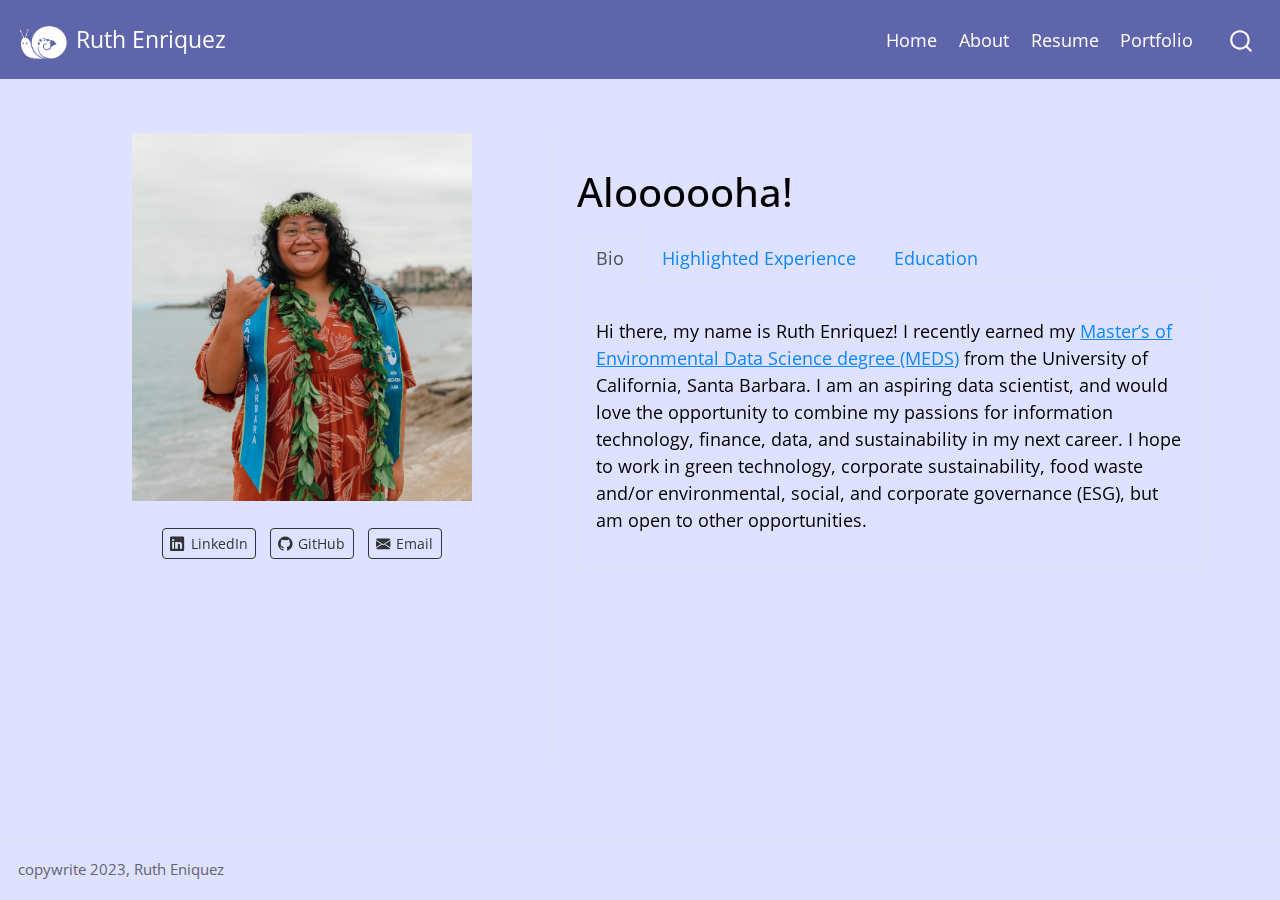
<file: docs/index.html>
<!DOCTYPE html>
<html xmlns="http://www.w3.org/1999/xhtml" lang="en" xml:lang="en"><head>

<meta charset="utf-8">
<meta name="generator" content="quarto-1.2.269">

<meta name="viewport" content="width=device-width, initial-scale=1.0, user-scalable=yes">


<title>Ruth Enriquez -</title>
<style>
code{white-space: pre-wrap;}
span.smallcaps{font-variant: small-caps;}
div.columns{display: flex; gap: min(4vw, 1.5em);}
div.column{flex: auto; overflow-x: auto;}
div.hanging-indent{margin-left: 1.5em; text-indent: -1.5em;}
ul.task-list{list-style: none;}
ul.task-list li input[type="checkbox"] {
  width: 0.8em;
  margin: 0 0.8em 0.2em -1.6em;
  vertical-align: middle;
}
</style>


<script src="site_libs/quarto-nav/quarto-nav.js"></script>
<script src="site_libs/quarto-nav/headroom.min.js"></script>
<script src="site_libs/clipboard/clipboard.min.js"></script>
<script src="site_libs/quarto-search/autocomplete.umd.js"></script>
<script src="site_libs/quarto-search/fuse.min.js"></script>
<script src="site_libs/quarto-search/quarto-search.js"></script>
<meta name="quarto:offset" content="./">
<link href="./img/susu_logo.png" rel="icon" type="image/png">
<script src="site_libs/quarto-html/quarto.js"></script>
<script src="site_libs/quarto-html/popper.min.js"></script>
<script src="site_libs/quarto-html/tippy.umd.min.js"></script>
<link href="site_libs/quarto-html/tippy.css" rel="stylesheet">
<link href="site_libs/quarto-html/quarto-syntax-highlighting.css" rel="stylesheet" id="quarto-text-highlighting-styles">
<script src="site_libs/bootstrap/bootstrap.min.js"></script>
<link href="site_libs/bootstrap/bootstrap-icons.css" rel="stylesheet">
<link href="site_libs/bootstrap/bootstrap.min.css" rel="stylesheet" id="quarto-bootstrap" data-mode="light">
<script id="quarto-search-options" type="application/json">{
  "location": "navbar",
  "copy-button": false,
  "collapse-after": 3,
  "panel-placement": "end",
  "type": "overlay",
  "limit": 20,
  "language": {
    "search-no-results-text": "No results",
    "search-matching-documents-text": "matching documents",
    "search-copy-link-title": "Copy link to search",
    "search-hide-matches-text": "Hide additional matches",
    "search-more-match-text": "more match in this document",
    "search-more-matches-text": "more matches in this document",
    "search-clear-button-title": "Clear",
    "search-detached-cancel-button-title": "Cancel",
    "search-submit-button-title": "Submit"
  }
}</script>


<link rel="stylesheet" href="mystyles.scss">
</head>

<body class="nav-fixed">

<div id="quarto-search-results"></div>
  <header id="quarto-header" class="headroom fixed-top">
    <nav class="navbar navbar-expand-lg navbar-dark ">
      <div class="navbar-container container-fluid">
      <div class="navbar-brand-container">
    <a href="./index.html" class="navbar-brand navbar-brand-logo">
    <img src="./img/susu_logo.png" alt="" class="navbar-logo">
    </a>
    <a class="navbar-brand" href="./index.html">
    <span class="navbar-title">Ruth Enriquez</span>
    </a>
  </div>
          <button class="navbar-toggler" type="button" data-bs-toggle="collapse" data-bs-target="#navbarCollapse" aria-controls="navbarCollapse" aria-expanded="false" aria-label="Toggle navigation" onclick="if (window.quartoToggleHeadroom) { window.quartoToggleHeadroom(); }">
  <span class="navbar-toggler-icon"></span>
</button>
          <div class="collapse navbar-collapse" id="navbarCollapse">
            <ul class="navbar-nav navbar-nav-scroll ms-auto">
  <li class="nav-item">
    <a class="nav-link active" href="./index.html" aria-current="page">
 <span class="menu-text">Home</span></a>
  </li>  
  <li class="nav-item">
    <a class="nav-link" href="./about.html">
 <span class="menu-text">About</span></a>
  </li>  
  <li class="nav-item">
    <a class="nav-link" href="./EnriquezRuth_Resume.pdf">
 <span class="menu-text">Resume</span></a>
  </li>  
  <li class="nav-item">
    <a class="nav-link" href="./posts.html">
 <span class="menu-text">Portfolio</span></a>
  </li>  
</ul>
              <div id="quarto-search" class="" title="Search"></div>
          </div> <!-- /navcollapse -->
      </div> <!-- /container-fluid -->
    </nav>
</header>
<!-- content -->
<div id="quarto-content" class="quarto-container page-columns page-rows-contents page-layout-full page-navbar">
<!-- sidebar -->
<!-- margin-sidebar -->
    
<!-- main -->
<div class="quarto-about-trestles column-page">
  <div class="about-entity">
    <img src="img/icon.jpg" class="about-image
  rectangle " style="width: 9cm;">
    <div class="about-links">
  <a href="https://www.linkedin.com/in/ruthe808/" class="about-link">
    <i class="bi bi-linkedin"></i>
     <span class="about-link-text">LinkedIn</span>
  </a>
  <a href="https://github.com/ruthe808" class="about-link">
    <i class="bi bi-github"></i>
     <span class="about-link-text">GitHub</span>
  </a>
  <a href="mailto:ruthe1395@gmail.com" class="about-link">
    <i class="bi bi-envelope-fill"></i>
     <span class="about-link-text">Email</span>
  </a>
</div>
  </div>
  <div class="about-contents"><main class="content column-page" id="quarto-document-content">
<h1>
Aloooooha!
</h1>
<div class="panel-tabset">
<ul class="nav nav-tabs" role="tablist"><li class="nav-item" role="presentation"><a class="nav-link active" id="tabset-1-1-tab" data-bs-toggle="tab" data-bs-target="#tabset-1-1" role="tab" aria-controls="tabset-1-1" aria-selected="true">Bio</a></li><li class="nav-item" role="presentation"><a class="nav-link" id="tabset-1-2-tab" data-bs-toggle="tab" data-bs-target="#tabset-1-2" role="tab" aria-controls="tabset-1-2" aria-selected="false">Highlighted Experience</a></li><li class="nav-item" role="presentation"><a class="nav-link" id="tabset-1-3-tab" data-bs-toggle="tab" data-bs-target="#tabset-1-3" role="tab" aria-controls="tabset-1-3" aria-selected="false">Education</a></li></ul>
<div class="tab-content">
<div id="tabset-1-1" class="tab-pane active" role="tabpanel" aria-labelledby="tabset-1-1-tab">
<p>Hi there, my name is Ruth Enriquez! I recently earned my <a href="https://bren.ucsb.edu/masters-programs/master-environmental-data-science">Master’s of Environmental Data Science degree (MEDS)</a> from the University of California, Santa Barbara. I am an aspiring data scientist, and would love the opportunity to combine my passions for information technology, finance, data, and sustainability in my next career. I hope to work in green technology, corporate sustainability, food waste and/or environmental, social, and corporate governance (ESG), but am open to other opportunities.</p>
</div>
<div id="tabset-1-2" class="tab-pane" role="tabpanel" aria-labelledby="tabset-1-2-tab">
<p><strong>Master’s Capstone Project 2023:</strong> <a href="https://bren.ucsb.edu/projects/evaluating-carbon-emissions-electric-arc-furnace-steel-plants-united-states">Evaluating Carbon Emissions from Electric Arc Furnace Steel Plants in the United States</a><br> <strong>Role:</strong> Project Manager<br> <strong>Links:</strong> <a href="https://github.com/steeltracker/carbon-analysis">Analysis</a> &amp; <a href="https://public.tableau.com/app/profile/steel.tracker/viz/2021USElectricSteelPlantCo2eTracker/EAFTotalPlantEmissions">Tableau Dashboard</a></p>
<p><strong>Description:</strong> Working with Global Energy Monitor our capstone group brought transparency in how much Scope 2 emissions were being produced by Electric Arc Furnace Steel Plants. We used four different data sets to paint us a complete picture of Scope 2 emissions. After standardizing our data using industry standards we created an interactive Tableau dashboard of our findings.</p>
<div class="quarto-figure quarto-figure-center">
<figure class="figure">
<p><a href="https://public.tableau.com/app/profile/steel.tracker/viz/2021USElectricSteelPlantCo2eTracker/EAFTotalPlantEmissions"><img src="img/tableau_dashboard.png" class="img-fluid figure-img"></a></p>
</figure>
</div>
</div>
<div id="tabset-1-3" class="tab-pane" role="tabpanel" aria-labelledby="tabset-1-3-tab">
<h3>
Graduate
</h3>
<p><strong>Master’s of Environmental Data Science</strong>, 2023</p>
<p>University of California, Santa Barbara, Bren School for Environmental Science &amp; Management</p>
<h3>
Undergraduate
</h3>
<p><strong>Bachelor of Business Administration, Finance</strong>, 2017</p>
<p><strong>Bachelor of Business Administration, Management Information System,</strong> 2017</p>
<p>University of Hawai’i at Mānoa, Shidler College of Business</p>
</div>
</div>
</div>


</main></div>
</div>
 <!-- /main -->
<script id="quarto-html-after-body" type="application/javascript">
window.document.addEventListener("DOMContentLoaded", function (event) {
  const toggleBodyColorMode = (bsSheetEl) => {
    const mode = bsSheetEl.getAttribute("data-mode");
    const bodyEl = window.document.querySelector("body");
    if (mode === "dark") {
      bodyEl.classList.add("quarto-dark");
      bodyEl.classList.remove("quarto-light");
    } else {
      bodyEl.classList.add("quarto-light");
      bodyEl.classList.remove("quarto-dark");
    }
  }
  const toggleBodyColorPrimary = () => {
    const bsSheetEl = window.document.querySelector("link#quarto-bootstrap");
    if (bsSheetEl) {
      toggleBodyColorMode(bsSheetEl);
    }
  }
  toggleBodyColorPrimary();  
  const clipboard = new window.ClipboardJS('.code-copy-button', {
    target: function(trigger) {
      return trigger.previousElementSibling;
    }
  });
  clipboard.on('success', function(e) {
    // button target
    const button = e.trigger;
    // don't keep focus
    button.blur();
    // flash "checked"
    button.classList.add('code-copy-button-checked');
    var currentTitle = button.getAttribute("title");
    button.setAttribute("title", "Copied!");
    let tooltip;
    if (window.bootstrap) {
      button.setAttribute("data-bs-toggle", "tooltip");
      button.setAttribute("data-bs-placement", "left");
      button.setAttribute("data-bs-title", "Copied!");
      tooltip = new bootstrap.Tooltip(button, 
        { trigger: "manual", 
          customClass: "code-copy-button-tooltip",
          offset: [0, -8]});
      tooltip.show();    
    }
    setTimeout(function() {
      if (tooltip) {
        tooltip.hide();
        button.removeAttribute("data-bs-title");
        button.removeAttribute("data-bs-toggle");
        button.removeAttribute("data-bs-placement");
      }
      button.setAttribute("title", currentTitle);
      button.classList.remove('code-copy-button-checked');
    }, 1000);
    // clear code selection
    e.clearSelection();
  });
  function tippyHover(el, contentFn) {
    const config = {
      allowHTML: true,
      content: contentFn,
      maxWidth: 500,
      delay: 100,
      arrow: false,
      appendTo: function(el) {
          return el.parentElement;
      },
      interactive: true,
      interactiveBorder: 10,
      theme: 'quarto',
      placement: 'bottom-start'
    };
    window.tippy(el, config); 
  }
  const noterefs = window.document.querySelectorAll('a[role="doc-noteref"]');
  for (var i=0; i<noterefs.length; i++) {
    const ref = noterefs[i];
    tippyHover(ref, function() {
      // use id or data attribute instead here
      let href = ref.getAttribute('data-footnote-href') || ref.getAttribute('href');
      try { href = new URL(href).hash; } catch {}
      const id = href.replace(/^#\/?/, "");
      const note = window.document.getElementById(id);
      return note.innerHTML;
    });
  }
  const findCites = (el) => {
    const parentEl = el.parentElement;
    if (parentEl) {
      const cites = parentEl.dataset.cites;
      if (cites) {
        return {
          el,
          cites: cites.split(' ')
        };
      } else {
        return findCites(el.parentElement)
      }
    } else {
      return undefined;
    }
  };
  var bibliorefs = window.document.querySelectorAll('a[role="doc-biblioref"]');
  for (var i=0; i<bibliorefs.length; i++) {
    const ref = bibliorefs[i];
    const citeInfo = findCites(ref);
    if (citeInfo) {
      tippyHover(citeInfo.el, function() {
        var popup = window.document.createElement('div');
        citeInfo.cites.forEach(function(cite) {
          var citeDiv = window.document.createElement('div');
          citeDiv.classList.add('hanging-indent');
          citeDiv.classList.add('csl-entry');
          var biblioDiv = window.document.getElementById('ref-' + cite);
          if (biblioDiv) {
            citeDiv.innerHTML = biblioDiv.innerHTML;
          }
          popup.appendChild(citeDiv);
        });
        return popup.innerHTML;
      });
    }
  }
});
</script>
</div> <!-- /content -->
<footer class="footer">
  <div class="nav-footer">
    <div class="nav-footer-left">
      <ul class="footer-items list-unstyled">
    <li class="nav-item">
 copywrite 2023, Ruth Eniquez
  </li>  
</ul>
    </div>   
  </div>
</footer>



</body></html>
</file>
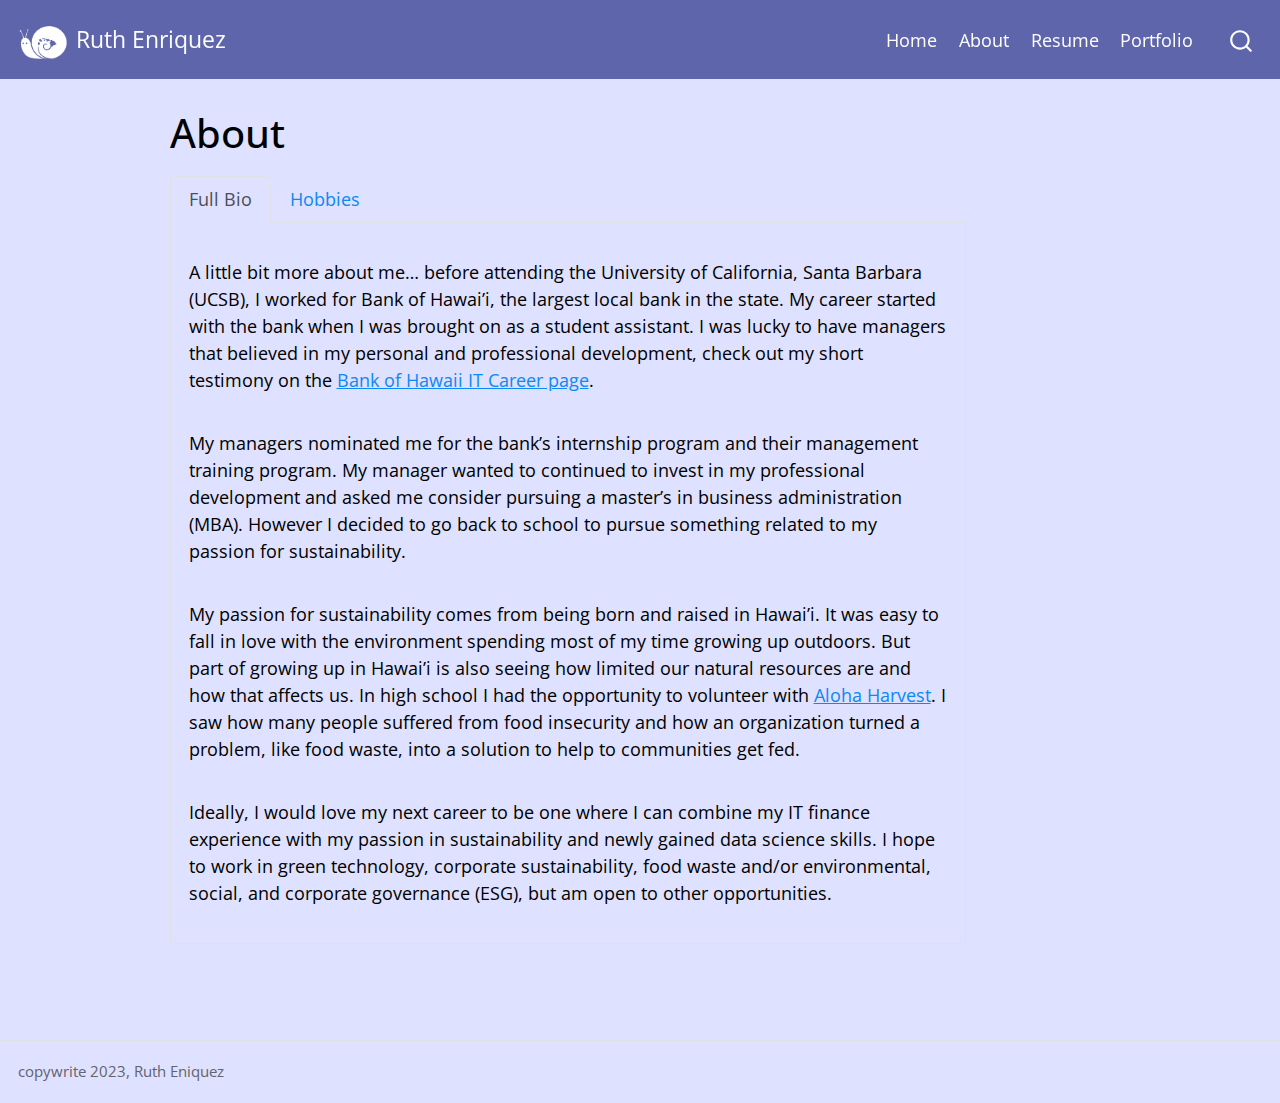
<file: docs/about.html>
<!DOCTYPE html>
<html xmlns="http://www.w3.org/1999/xhtml" lang="en" xml:lang="en"><head>

<meta charset="utf-8">
<meta name="generator" content="quarto-1.2.269">

<meta name="viewport" content="width=device-width, initial-scale=1.0, user-scalable=yes">


<title>Ruth Enriquez - About</title>
<style>
code{white-space: pre-wrap;}
span.smallcaps{font-variant: small-caps;}
div.columns{display: flex; gap: min(4vw, 1.5em);}
div.column{flex: auto; overflow-x: auto;}
div.hanging-indent{margin-left: 1.5em; text-indent: -1.5em;}
ul.task-list{list-style: none;}
ul.task-list li input[type="checkbox"] {
  width: 0.8em;
  margin: 0 0.8em 0.2em -1.6em;
  vertical-align: middle;
}
</style>


<script src="site_libs/quarto-nav/quarto-nav.js"></script>
<script src="site_libs/quarto-nav/headroom.min.js"></script>
<script src="site_libs/clipboard/clipboard.min.js"></script>
<script src="site_libs/quarto-search/autocomplete.umd.js"></script>
<script src="site_libs/quarto-search/fuse.min.js"></script>
<script src="site_libs/quarto-search/quarto-search.js"></script>
<meta name="quarto:offset" content="./">
<link href="./img/susu_logo.png" rel="icon" type="image/png">
<script src="site_libs/quarto-html/quarto.js"></script>
<script src="site_libs/quarto-html/popper.min.js"></script>
<script src="site_libs/quarto-html/tippy.umd.min.js"></script>
<script src="site_libs/quarto-html/anchor.min.js"></script>
<link href="site_libs/quarto-html/tippy.css" rel="stylesheet">
<link href="site_libs/quarto-html/quarto-syntax-highlighting.css" rel="stylesheet" id="quarto-text-highlighting-styles">
<script src="site_libs/bootstrap/bootstrap.min.js"></script>
<link href="site_libs/bootstrap/bootstrap-icons.css" rel="stylesheet">
<link href="site_libs/bootstrap/bootstrap.min.css" rel="stylesheet" id="quarto-bootstrap" data-mode="light">
<script id="quarto-search-options" type="application/json">{
  "location": "navbar",
  "copy-button": false,
  "collapse-after": 3,
  "panel-placement": "end",
  "type": "overlay",
  "limit": 20,
  "language": {
    "search-no-results-text": "No results",
    "search-matching-documents-text": "matching documents",
    "search-copy-link-title": "Copy link to search",
    "search-hide-matches-text": "Hide additional matches",
    "search-more-match-text": "more match in this document",
    "search-more-matches-text": "more matches in this document",
    "search-clear-button-title": "Clear",
    "search-detached-cancel-button-title": "Cancel",
    "search-submit-button-title": "Submit"
  }
}</script>
<script src="site_libs/htmlwidgets-1.6.1/htmlwidgets.js"></script>
<script src="site_libs/jquery-1.12.4/jquery.min.js"></script>
<link href="site_libs/leaflet-1.3.1/leaflet.css" rel="stylesheet">
<script src="site_libs/leaflet-1.3.1/leaflet.js"></script>
<link href="site_libs/leafletfix-1.0.0/leafletfix.css" rel="stylesheet">
<script src="site_libs/proj4-2.6.2/proj4.min.js"></script>
<script src="site_libs/Proj4Leaflet-1.0.1/proj4leaflet.js"></script>
<link href="site_libs/rstudio_leaflet-1.3.1/rstudio_leaflet.css" rel="stylesheet">
<script src="site_libs/leaflet-binding-2.1.1/leaflet.js"></script>
<script src="site_libs/leaflet-providers-1.9.0/leaflet-providers_1.9.0.js"></script>
<script src="site_libs/leaflet-providers-plugin-2.1.1/leaflet-providers-plugin.js"></script>


<link rel="stylesheet" href="mystyles.scss">
</head>

<body class="nav-fixed">

<div id="quarto-search-results"></div>
  <header id="quarto-header" class="headroom fixed-top">
    <nav class="navbar navbar-expand-lg navbar-dark ">
      <div class="navbar-container container-fluid">
      <div class="navbar-brand-container">
    <a href="./index.html" class="navbar-brand navbar-brand-logo">
    <img src="./img/susu_logo.png" alt="" class="navbar-logo">
    </a>
    <a class="navbar-brand" href="./index.html">
    <span class="navbar-title">Ruth Enriquez</span>
    </a>
  </div>
          <button class="navbar-toggler" type="button" data-bs-toggle="collapse" data-bs-target="#navbarCollapse" aria-controls="navbarCollapse" aria-expanded="false" aria-label="Toggle navigation" onclick="if (window.quartoToggleHeadroom) { window.quartoToggleHeadroom(); }">
  <span class="navbar-toggler-icon"></span>
</button>
          <div class="collapse navbar-collapse" id="navbarCollapse">
            <ul class="navbar-nav navbar-nav-scroll ms-auto">
  <li class="nav-item">
    <a class="nav-link" href="./index.html">
 <span class="menu-text">Home</span></a>
  </li>  
  <li class="nav-item">
    <a class="nav-link active" href="./about.html" aria-current="page">
 <span class="menu-text">About</span></a>
  </li>  
  <li class="nav-item">
    <a class="nav-link" href="./EnriquezRuth_Resume.pdf">
 <span class="menu-text">Resume</span></a>
  </li>  
  <li class="nav-item">
    <a class="nav-link" href="./posts.html">
 <span class="menu-text">Portfolio</span></a>
  </li>  
</ul>
              <div id="quarto-search" class="" title="Search"></div>
          </div> <!-- /navcollapse -->
      </div> <!-- /container-fluid -->
    </nav>
</header>
<!-- content -->
<div id="quarto-content" class="quarto-container page-columns page-rows-contents page-layout-article page-navbar">
<!-- sidebar -->
<!-- margin-sidebar -->
    <div id="quarto-margin-sidebar" class="sidebar margin-sidebar">
        
    </div>
<!-- main -->
<main class="content" id="quarto-document-content">

<header id="title-block-header" class="quarto-title-block default">
<div class="quarto-title">
<h1 class="title">About</h1>
</div>



<div class="quarto-title-meta">

    
  
    
  </div>
  

</header>

<div class="panel-tabset">
<ul class="nav nav-tabs" role="tablist"><li class="nav-item" role="presentation"><a class="nav-link active" id="tabset-1-1-tab" data-bs-toggle="tab" data-bs-target="#tabset-1-1" role="tab" aria-controls="tabset-1-1" aria-selected="true">Full Bio</a></li><li class="nav-item" role="presentation"><a class="nav-link" id="tabset-1-2-tab" data-bs-toggle="tab" data-bs-target="#tabset-1-2" role="tab" aria-controls="tabset-1-2" aria-selected="false">Hobbies</a></li></ul>
<div class="tab-content">
<div id="tabset-1-1" class="tab-pane active" role="tabpanel" aria-labelledby="tabset-1-1-tab">
<p>A little bit more about me… before attending the University of California, Santa Barbara (UCSB), I worked for Bank of Hawai’i, the largest local bank in the state. My career started with the bank when I was brought on as a student assistant. I was lucky to have managers that believed in my personal and professional development, check out my short testimony on the <a href="https://www.boh.com/careers/information-technology">Bank of Hawaii IT Career page</a>.</p>
<p>My managers nominated me for the bank’s internship program and their management training program. My manager wanted to continued to invest in my professional development and asked me consider pursuing a master’s in business administration (MBA). However I decided to go back to school to pursue something related to my passion for sustainability.</p>
<p>My passion for sustainability comes from being born and raised in Hawai’i. It was easy to fall in love with the environment spending most of my time growing up outdoors. But part of growing up in Hawai’i is also seeing how limited our natural resources are and how that affects us. In high school I had the opportunity to volunteer with <a href="https://alohaharvest.org/past-present-future/">Aloha Harvest</a>. I saw how many people suffered from food insecurity and how an organization turned a problem, like food waste, into a solution to help to communities get fed.</p>
<p>Ideally, I would love my next career to be one where I can combine my IT finance experience with my passion in sustainability and newly gained data science skills. I hope to work in green technology, corporate sustainability, food waste and/or environmental, social, and corporate governance (ESG), but am open to other opportunities.</p>
</div>
<div id="tabset-1-2" class="tab-pane" role="tabpanel" aria-labelledby="tabset-1-2-tab">
<ul>
<li><p>Trying new restaurants with family and friends</p></li>
<li><p>Checking out local coffee shops and farmer’s markets</p></li>
<li><p>Spending time at the beach</p></li>
<li><p>Traveling</p></li>
</ul>
<p>“It seems that the more places I see and experience, the bigger I realize the world to be. The more I become aware of, the more I realize how relatively little I know of it, how many places I have still to go, how much more there is to learn.” - Anthony Bourdain</p>
<p>A map of my travels so far :)</p>
<div class="cell">
<div class="cell-output-display">
<div class="leaflet html-widget html-fill-item-overflow-hidden html-fill-item" id="htmlwidget-bb540bc7f99700772694" style="width:100%;height:464px;"></div>
<script type="application/json" data-for="htmlwidget-bb540bc7f99700772694">{"x":{"options":{"crs":{"crsClass":"L.CRS.EPSG3857","code":null,"proj4def":null,"projectedBounds":null,"options":{}}},"calls":[{"method":"addProviderTiles","args":["Esri.WorldPhysical",null,null,{"errorTileUrl":"","noWrap":false,"detectRetina":false}]},{"method":"addProviderTiles","args":["Stamen.TonerLabels",null,null,{"errorTileUrl":"","noWrap":false,"detectRetina":false}]},{"method":"addMarkers","args":[[47.8095,48.2082,51.2213,50.8476,37.7749,34.0522,32.7157,34.4208,37.5485,39.7392,50.0755,55.6761,30.0444,59.437,60.1699,28.5384,49.8153,48.8566,33.7488,50.7374,48.2632,50.9375,48.1351,48.4011,50.1109,52.52,53.5488,37.9838,19.7216,20.8893,19.6419,20.8306,21.9742,21.1444,47.4979,41.8781,-8.5069,31.7683,32.0853,31.559,43.7696,43.7228,41.9028,45.4408,43.062096,35.689487,30.3285,37.5519,39.2904,42.3601,20.6534,35.0844,40.7831,35.7796,59.9139,31.9522,13.1391,14.5995,1.4491,44.0805,59.3293,47.3769,46.2044,25.1092,25.032969,36.1627,13.7563,51.5072,40.7608,47.6062,38.9072],[13.055,16.3738,4.4051,4.3572,-122.4194,-118.2437,-117.1611,-119.6982,-121.9886,-104.9903,14.4378,12.5683,31.2357,24.7536,24.9384,-81.3789,6.1296,2.3522,-84.3877,7.0982,11.4342,6.9603,11.582,9.9876,8.6821,13.405,9.9872,23.7275,-155.0849,-156.4729,-155.9962,-156.9222,-159.3673,-157.0226,19.0402,-87.6298,115.2625,35.2137,34.7818,35.4732,11.2558,10.4017,12.4964,12.3155,141.35437,139.691711,35.4444,126.9918,-76.6122,-71.0589,-105.2253,-106.6504,-73.9712,-78.6382,10.7522,35.2332,123.7438,120.9842,103.8185,-103.231,18.0686,8.5417,6.1432,121.8463,121.565414,-86.7816,100.5018,-0.1276,-111.891,-122.3321,-77.0369],null,null,null,{"interactive":true,"draggable":false,"keyboard":true,"title":"","alt":"","zIndexOffset":0,"opacity":1,"riseOnHover":false,"riseOffset":250},null,null,null,null,["Salzburg","Vienna","Antwerp","Brussels","San Francisco","Los Angeles","San Diego","Santa Barbara","Fremont","Denver","Prague","Copenhagen","Cario","Tallinn","Helsinki","Orlando","Luxembourg","Paris","Atlanta","Bonn","Dachau","Koln","Munich","Ulm","Frankfurt","Berlin","Hamburg","Athens","Hilo","Kahului","Kona","Lanai City","Lihue","Molokai","Budapest","Chicago","Ubud","Jerusalem","Tel Aviv","The Dead Sea","Florence","Pisa","Rome","Venice","Sapporo","Tokyo","Petra","Seoul","Baltimore","Boston","Puerto Vallarta","Albuquerque","New York","Raleigh","Oslo","Palestine","Legazpi","Manila","Sembawang","Rapid City","Stockholm","Zurich","Geneva","Jiufen","Taipei","Nashville","Bangkok","London","Salt Lake City","Seattle","Washington D.C."],{"interactive":false,"permanent":false,"direction":"auto","opacity":1,"offset":[0,0],"textsize":"10px","textOnly":false,"className":"","sticky":true},null]}],"limits":{"lat":[-8.5069,60.1699],"lng":[-159.3673,141.35437]}},"evals":[],"jsHooks":[]}</script>
</div>
</div>
</div>
</div>
</div>



</main> <!-- /main -->
<script id="quarto-html-after-body" type="application/javascript">
window.document.addEventListener("DOMContentLoaded", function (event) {
  const toggleBodyColorMode = (bsSheetEl) => {
    const mode = bsSheetEl.getAttribute("data-mode");
    const bodyEl = window.document.querySelector("body");
    if (mode === "dark") {
      bodyEl.classList.add("quarto-dark");
      bodyEl.classList.remove("quarto-light");
    } else {
      bodyEl.classList.add("quarto-light");
      bodyEl.classList.remove("quarto-dark");
    }
  }
  const toggleBodyColorPrimary = () => {
    const bsSheetEl = window.document.querySelector("link#quarto-bootstrap");
    if (bsSheetEl) {
      toggleBodyColorMode(bsSheetEl);
    }
  }
  toggleBodyColorPrimary();  
  const icon = "";
  const anchorJS = new window.AnchorJS();
  anchorJS.options = {
    placement: 'right',
    icon: icon
  };
  anchorJS.add('.anchored');
  const clipboard = new window.ClipboardJS('.code-copy-button', {
    target: function(trigger) {
      return trigger.previousElementSibling;
    }
  });
  clipboard.on('success', function(e) {
    // button target
    const button = e.trigger;
    // don't keep focus
    button.blur();
    // flash "checked"
    button.classList.add('code-copy-button-checked');
    var currentTitle = button.getAttribute("title");
    button.setAttribute("title", "Copied!");
    let tooltip;
    if (window.bootstrap) {
      button.setAttribute("data-bs-toggle", "tooltip");
      button.setAttribute("data-bs-placement", "left");
      button.setAttribute("data-bs-title", "Copied!");
      tooltip = new bootstrap.Tooltip(button, 
        { trigger: "manual", 
          customClass: "code-copy-button-tooltip",
          offset: [0, -8]});
      tooltip.show();    
    }
    setTimeout(function() {
      if (tooltip) {
        tooltip.hide();
        button.removeAttribute("data-bs-title");
        button.removeAttribute("data-bs-toggle");
        button.removeAttribute("data-bs-placement");
      }
      button.setAttribute("title", currentTitle);
      button.classList.remove('code-copy-button-checked');
    }, 1000);
    // clear code selection
    e.clearSelection();
  });
  function tippyHover(el, contentFn) {
    const config = {
      allowHTML: true,
      content: contentFn,
      maxWidth: 500,
      delay: 100,
      arrow: false,
      appendTo: function(el) {
          return el.parentElement;
      },
      interactive: true,
      interactiveBorder: 10,
      theme: 'quarto',
      placement: 'bottom-start'
    };
    window.tippy(el, config); 
  }
  const noterefs = window.document.querySelectorAll('a[role="doc-noteref"]');
  for (var i=0; i<noterefs.length; i++) {
    const ref = noterefs[i];
    tippyHover(ref, function() {
      // use id or data attribute instead here
      let href = ref.getAttribute('data-footnote-href') || ref.getAttribute('href');
      try { href = new URL(href).hash; } catch {}
      const id = href.replace(/^#\/?/, "");
      const note = window.document.getElementById(id);
      return note.innerHTML;
    });
  }
  const findCites = (el) => {
    const parentEl = el.parentElement;
    if (parentEl) {
      const cites = parentEl.dataset.cites;
      if (cites) {
        return {
          el,
          cites: cites.split(' ')
        };
      } else {
        return findCites(el.parentElement)
      }
    } else {
      return undefined;
    }
  };
  var bibliorefs = window.document.querySelectorAll('a[role="doc-biblioref"]');
  for (var i=0; i<bibliorefs.length; i++) {
    const ref = bibliorefs[i];
    const citeInfo = findCites(ref);
    if (citeInfo) {
      tippyHover(citeInfo.el, function() {
        var popup = window.document.createElement('div');
        citeInfo.cites.forEach(function(cite) {
          var citeDiv = window.document.createElement('div');
          citeDiv.classList.add('hanging-indent');
          citeDiv.classList.add('csl-entry');
          var biblioDiv = window.document.getElementById('ref-' + cite);
          if (biblioDiv) {
            citeDiv.innerHTML = biblioDiv.innerHTML;
          }
          popup.appendChild(citeDiv);
        });
        return popup.innerHTML;
      });
    }
  }
});
</script>
</div> <!-- /content -->
<footer class="footer">
  <div class="nav-footer">
    <div class="nav-footer-left">
      <ul class="footer-items list-unstyled">
    <li class="nav-item">
 copywrite 2023, Ruth Eniquez
  </li>  
</ul>
    </div>   
  </div>
</footer>



</body></html>
</file>
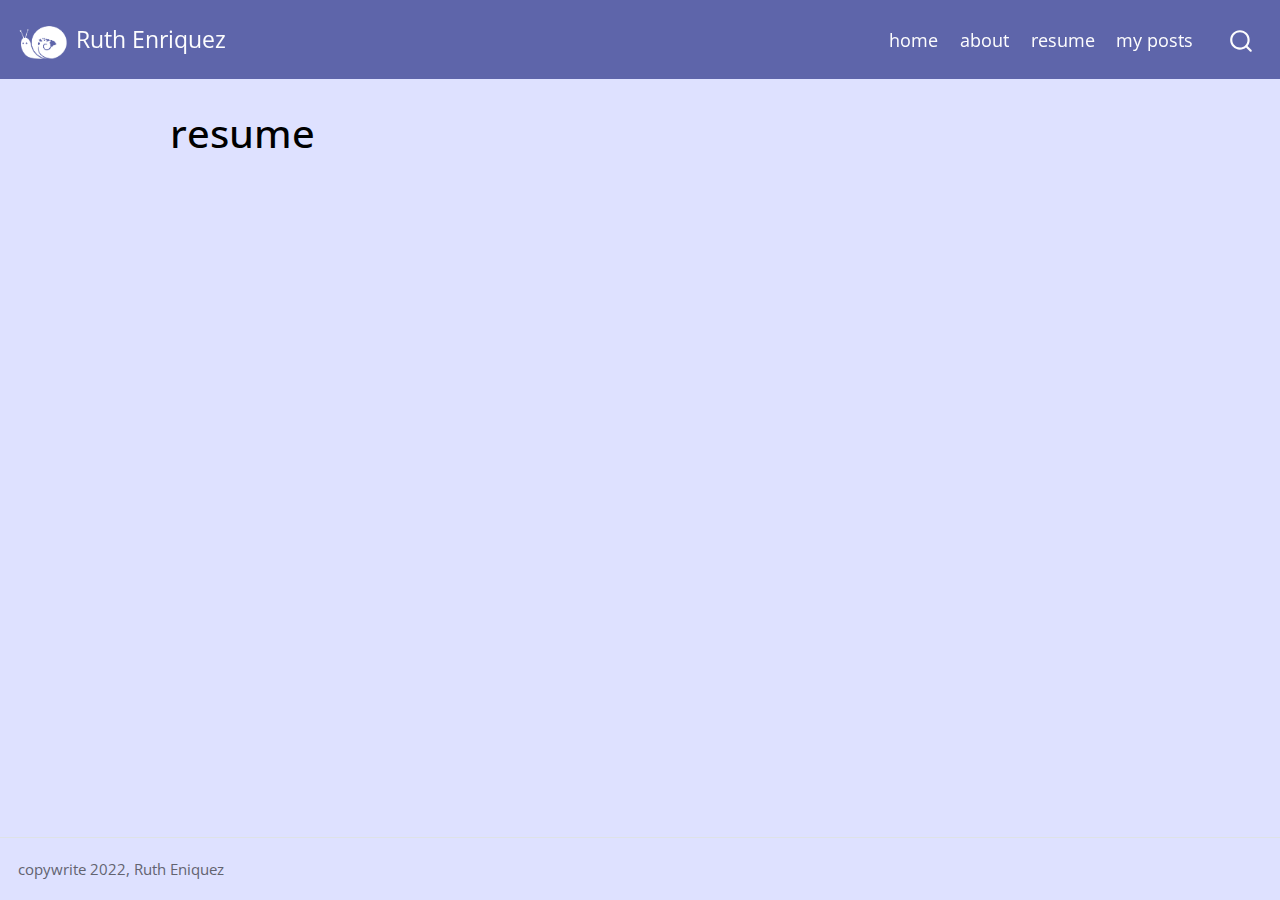
<file: docs/EnriquezRuth_Resume.pdf.html>
<!DOCTYPE html>
<html xmlns="http://www.w3.org/1999/xhtml" lang="en" xml:lang="en"><head>

<meta charset="utf-8">
<meta name="generator" content="quarto-1.2.269">

<meta name="viewport" content="width=device-width, initial-scale=1.0, user-scalable=yes">


<title>Ruth Enriquez - resume</title>
<style>
code{white-space: pre-wrap;}
span.smallcaps{font-variant: small-caps;}
div.columns{display: flex; gap: min(4vw, 1.5em);}
div.column{flex: auto; overflow-x: auto;}
div.hanging-indent{margin-left: 1.5em; text-indent: -1.5em;}
ul.task-list{list-style: none;}
ul.task-list li input[type="checkbox"] {
  width: 0.8em;
  margin: 0 0.8em 0.2em -1.6em;
  vertical-align: middle;
}
</style>


<script src="site_libs/quarto-nav/quarto-nav.js"></script>
<script src="site_libs/quarto-nav/headroom.min.js"></script>
<script src="site_libs/clipboard/clipboard.min.js"></script>
<script src="site_libs/quarto-search/autocomplete.umd.js"></script>
<script src="site_libs/quarto-search/fuse.min.js"></script>
<script src="site_libs/quarto-search/quarto-search.js"></script>
<meta name="quarto:offset" content="./">
<link href="./img/susu_logo.png" rel="icon" type="image/png">
<script src="site_libs/quarto-html/quarto.js"></script>
<script src="site_libs/quarto-html/popper.min.js"></script>
<script src="site_libs/quarto-html/tippy.umd.min.js"></script>
<script src="site_libs/quarto-html/anchor.min.js"></script>
<link href="site_libs/quarto-html/tippy.css" rel="stylesheet">
<link href="site_libs/quarto-html/quarto-syntax-highlighting.css" rel="stylesheet" id="quarto-text-highlighting-styles">
<script src="site_libs/bootstrap/bootstrap.min.js"></script>
<link href="site_libs/bootstrap/bootstrap-icons.css" rel="stylesheet">
<link href="site_libs/bootstrap/bootstrap.min.css" rel="stylesheet" id="quarto-bootstrap" data-mode="light">
<script id="quarto-search-options" type="application/json">{
  "location": "navbar",
  "copy-button": false,
  "collapse-after": 3,
  "panel-placement": "end",
  "type": "overlay",
  "limit": 20,
  "language": {
    "search-no-results-text": "No results",
    "search-matching-documents-text": "matching documents",
    "search-copy-link-title": "Copy link to search",
    "search-hide-matches-text": "Hide additional matches",
    "search-more-match-text": "more match in this document",
    "search-more-matches-text": "more matches in this document",
    "search-clear-button-title": "Clear",
    "search-detached-cancel-button-title": "Cancel",
    "search-submit-button-title": "Submit"
  }
}</script>


<link rel="stylesheet" href="mystyles.scss">
</head>

<body class="nav-fixed">

<div id="quarto-search-results"></div>
  <header id="quarto-header" class="headroom fixed-top">
    <nav class="navbar navbar-expand-lg navbar-dark ">
      <div class="navbar-container container-fluid">
      <div class="navbar-brand-container">
    <a href="./index.html" class="navbar-brand navbar-brand-logo">
    <img src="./img/susu_logo.png" alt="" class="navbar-logo">
    </a>
    <a class="navbar-brand" href="./index.html">
    <span class="navbar-title">Ruth Enriquez</span>
    </a>
  </div>
          <button class="navbar-toggler" type="button" data-bs-toggle="collapse" data-bs-target="#navbarCollapse" aria-controls="navbarCollapse" aria-expanded="false" aria-label="Toggle navigation" onclick="if (window.quartoToggleHeadroom) { window.quartoToggleHeadroom(); }">
  <span class="navbar-toggler-icon"></span>
</button>
          <div class="collapse navbar-collapse" id="navbarCollapse">
            <ul class="navbar-nav navbar-nav-scroll ms-auto">
  <li class="nav-item">
    <a class="nav-link" href="./index.html">
 <span class="menu-text">home</span></a>
  </li>  
  <li class="nav-item">
    <a class="nav-link" href="./about.html">
 <span class="menu-text">about</span></a>
  </li>  
  <li class="nav-item">
    <a class="nav-link" href="./EnriquezRuth_Resume.pdf">
 <span class="menu-text">resume</span></a>
  </li>  
  <li class="nav-item">
    <a class="nav-link" href="./posts.html">
 <span class="menu-text">my posts</span></a>
  </li>  
</ul>
              <div id="quarto-search" class="" title="Search"></div>
          </div> <!-- /navcollapse -->
      </div> <!-- /container-fluid -->
    </nav>
</header>
<!-- content -->
<div id="quarto-content" class="quarto-container page-columns page-rows-contents page-layout-article page-navbar">
<!-- sidebar -->
<!-- margin-sidebar -->
    <div id="quarto-margin-sidebar" class="sidebar margin-sidebar">
        
    </div>
<!-- main -->
<main class="content" id="quarto-document-content">

<header id="title-block-header" class="quarto-title-block default">
<div class="quarto-title">
<h1 class="title">resume</h1>
</div>



<div class="quarto-title-meta">

    
  
    
  </div>
  

</header>




</main> <!-- /main -->
<script id="quarto-html-after-body" type="application/javascript">
window.document.addEventListener("DOMContentLoaded", function (event) {
  const toggleBodyColorMode = (bsSheetEl) => {
    const mode = bsSheetEl.getAttribute("data-mode");
    const bodyEl = window.document.querySelector("body");
    if (mode === "dark") {
      bodyEl.classList.add("quarto-dark");
      bodyEl.classList.remove("quarto-light");
    } else {
      bodyEl.classList.add("quarto-light");
      bodyEl.classList.remove("quarto-dark");
    }
  }
  const toggleBodyColorPrimary = () => {
    const bsSheetEl = window.document.querySelector("link#quarto-bootstrap");
    if (bsSheetEl) {
      toggleBodyColorMode(bsSheetEl);
    }
  }
  toggleBodyColorPrimary();  
  const icon = "";
  const anchorJS = new window.AnchorJS();
  anchorJS.options = {
    placement: 'right',
    icon: icon
  };
  anchorJS.add('.anchored');
  const clipboard = new window.ClipboardJS('.code-copy-button', {
    target: function(trigger) {
      return trigger.previousElementSibling;
    }
  });
  clipboard.on('success', function(e) {
    // button target
    const button = e.trigger;
    // don't keep focus
    button.blur();
    // flash "checked"
    button.classList.add('code-copy-button-checked');
    var currentTitle = button.getAttribute("title");
    button.setAttribute("title", "Copied!");
    let tooltip;
    if (window.bootstrap) {
      button.setAttribute("data-bs-toggle", "tooltip");
      button.setAttribute("data-bs-placement", "left");
      button.setAttribute("data-bs-title", "Copied!");
      tooltip = new bootstrap.Tooltip(button, 
        { trigger: "manual", 
          customClass: "code-copy-button-tooltip",
          offset: [0, -8]});
      tooltip.show();    
    }
    setTimeout(function() {
      if (tooltip) {
        tooltip.hide();
        button.removeAttribute("data-bs-title");
        button.removeAttribute("data-bs-toggle");
        button.removeAttribute("data-bs-placement");
      }
      button.setAttribute("title", currentTitle);
      button.classList.remove('code-copy-button-checked');
    }, 1000);
    // clear code selection
    e.clearSelection();
  });
  function tippyHover(el, contentFn) {
    const config = {
      allowHTML: true,
      content: contentFn,
      maxWidth: 500,
      delay: 100,
      arrow: false,
      appendTo: function(el) {
          return el.parentElement;
      },
      interactive: true,
      interactiveBorder: 10,
      theme: 'quarto',
      placement: 'bottom-start'
    };
    window.tippy(el, config); 
  }
  const noterefs = window.document.querySelectorAll('a[role="doc-noteref"]');
  for (var i=0; i<noterefs.length; i++) {
    const ref = noterefs[i];
    tippyHover(ref, function() {
      // use id or data attribute instead here
      let href = ref.getAttribute('data-footnote-href') || ref.getAttribute('href');
      try { href = new URL(href).hash; } catch {}
      const id = href.replace(/^#\/?/, "");
      const note = window.document.getElementById(id);
      return note.innerHTML;
    });
  }
  const findCites = (el) => {
    const parentEl = el.parentElement;
    if (parentEl) {
      const cites = parentEl.dataset.cites;
      if (cites) {
        return {
          el,
          cites: cites.split(' ')
        };
      } else {
        return findCites(el.parentElement)
      }
    } else {
      return undefined;
    }
  };
  var bibliorefs = window.document.querySelectorAll('a[role="doc-biblioref"]');
  for (var i=0; i<bibliorefs.length; i++) {
    const ref = bibliorefs[i];
    const citeInfo = findCites(ref);
    if (citeInfo) {
      tippyHover(citeInfo.el, function() {
        var popup = window.document.createElement('div');
        citeInfo.cites.forEach(function(cite) {
          var citeDiv = window.document.createElement('div');
          citeDiv.classList.add('hanging-indent');
          citeDiv.classList.add('csl-entry');
          var biblioDiv = window.document.getElementById('ref-' + cite);
          if (biblioDiv) {
            citeDiv.innerHTML = biblioDiv.innerHTML;
          }
          popup.appendChild(citeDiv);
        });
        return popup.innerHTML;
      });
    }
  }
});
</script>
</div> <!-- /content -->
<footer class="footer">
  <div class="nav-footer">
    <div class="nav-footer-left">
      <ul class="footer-items list-unstyled">
    <li class="nav-item">
 copywrite 2022, Ruth Eniquez
  </li>  
</ul>
    </div>   
  </div>
</footer>



</body></html>
</file>
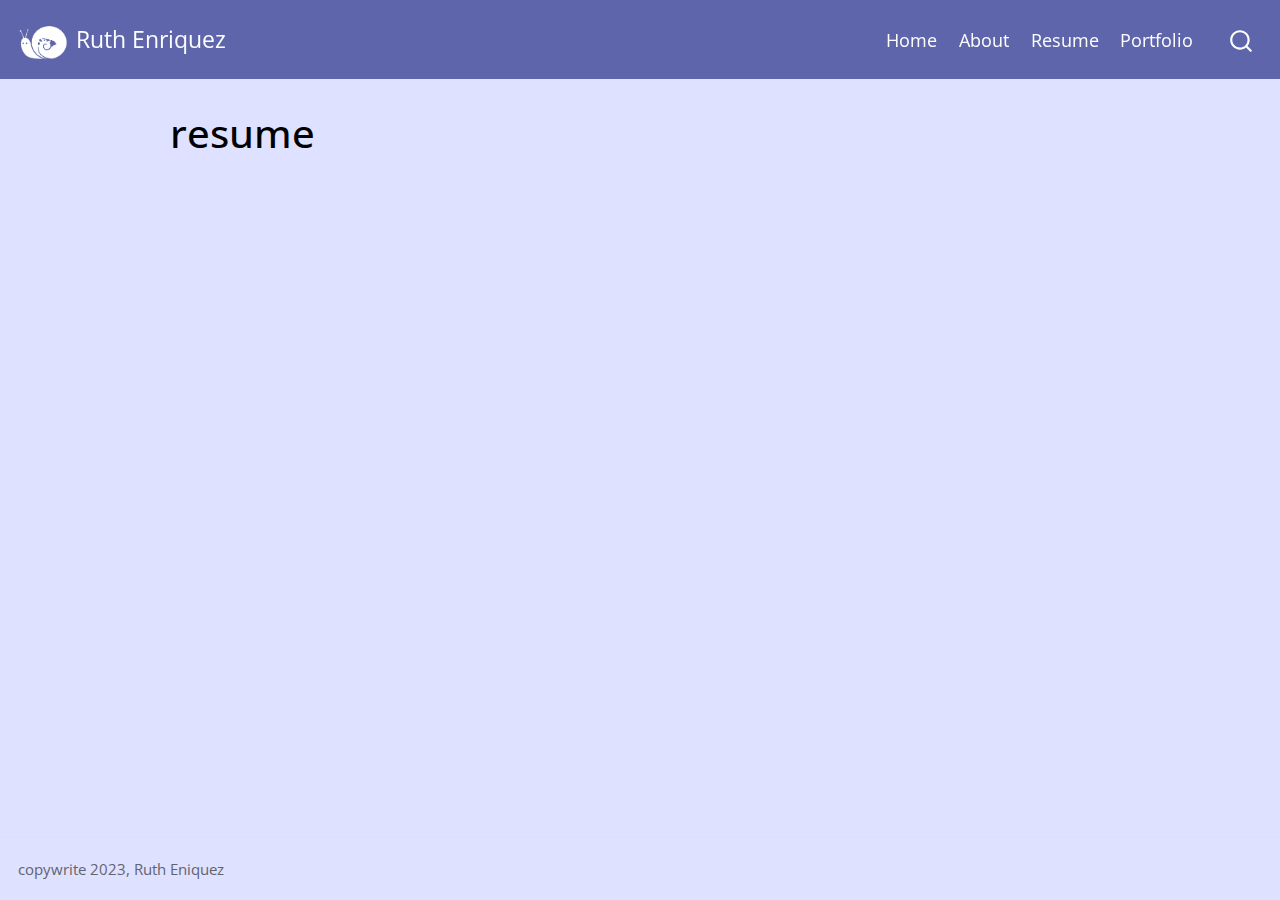
<file: docs/resume.html>
<!DOCTYPE html>
<html xmlns="http://www.w3.org/1999/xhtml" lang="en" xml:lang="en"><head>

<meta charset="utf-8">
<meta name="generator" content="quarto-1.2.269">

<meta name="viewport" content="width=device-width, initial-scale=1.0, user-scalable=yes">


<title>Ruth Enriquez - resume</title>
<style>
code{white-space: pre-wrap;}
span.smallcaps{font-variant: small-caps;}
div.columns{display: flex; gap: min(4vw, 1.5em);}
div.column{flex: auto; overflow-x: auto;}
div.hanging-indent{margin-left: 1.5em; text-indent: -1.5em;}
ul.task-list{list-style: none;}
ul.task-list li input[type="checkbox"] {
  width: 0.8em;
  margin: 0 0.8em 0.2em -1.6em;
  vertical-align: middle;
}
</style>


<script src="site_libs/quarto-nav/quarto-nav.js"></script>
<script src="site_libs/quarto-nav/headroom.min.js"></script>
<script src="site_libs/clipboard/clipboard.min.js"></script>
<script src="site_libs/quarto-search/autocomplete.umd.js"></script>
<script src="site_libs/quarto-search/fuse.min.js"></script>
<script src="site_libs/quarto-search/quarto-search.js"></script>
<meta name="quarto:offset" content="./">
<link href="./img/susu_logo.png" rel="icon" type="image/png">
<script src="site_libs/quarto-html/quarto.js"></script>
<script src="site_libs/quarto-html/popper.min.js"></script>
<script src="site_libs/quarto-html/tippy.umd.min.js"></script>
<script src="site_libs/quarto-html/anchor.min.js"></script>
<link href="site_libs/quarto-html/tippy.css" rel="stylesheet">
<link href="site_libs/quarto-html/quarto-syntax-highlighting.css" rel="stylesheet" id="quarto-text-highlighting-styles">
<script src="site_libs/bootstrap/bootstrap.min.js"></script>
<link href="site_libs/bootstrap/bootstrap-icons.css" rel="stylesheet">
<link href="site_libs/bootstrap/bootstrap.min.css" rel="stylesheet" id="quarto-bootstrap" data-mode="light">
<script id="quarto-search-options" type="application/json">{
  "location": "navbar",
  "copy-button": false,
  "collapse-after": 3,
  "panel-placement": "end",
  "type": "overlay",
  "limit": 20,
  "language": {
    "search-no-results-text": "No results",
    "search-matching-documents-text": "matching documents",
    "search-copy-link-title": "Copy link to search",
    "search-hide-matches-text": "Hide additional matches",
    "search-more-match-text": "more match in this document",
    "search-more-matches-text": "more matches in this document",
    "search-clear-button-title": "Clear",
    "search-detached-cancel-button-title": "Cancel",
    "search-submit-button-title": "Submit"
  }
}</script>


<link rel="stylesheet" href="mystyles.scss">
</head>

<body class="nav-fixed">

<div id="quarto-search-results"></div>
  <header id="quarto-header" class="headroom fixed-top">
    <nav class="navbar navbar-expand-lg navbar-dark ">
      <div class="navbar-container container-fluid">
      <div class="navbar-brand-container">
    <a href="./index.html" class="navbar-brand navbar-brand-logo">
    <img src="./img/susu_logo.png" alt="" class="navbar-logo">
    </a>
    <a class="navbar-brand" href="./index.html">
    <span class="navbar-title">Ruth Enriquez</span>
    </a>
  </div>
          <button class="navbar-toggler" type="button" data-bs-toggle="collapse" data-bs-target="#navbarCollapse" aria-controls="navbarCollapse" aria-expanded="false" aria-label="Toggle navigation" onclick="if (window.quartoToggleHeadroom) { window.quartoToggleHeadroom(); }">
  <span class="navbar-toggler-icon"></span>
</button>
          <div class="collapse navbar-collapse" id="navbarCollapse">
            <ul class="navbar-nav navbar-nav-scroll ms-auto">
  <li class="nav-item">
    <a class="nav-link" href="./index.html">
 <span class="menu-text">Home</span></a>
  </li>  
  <li class="nav-item">
    <a class="nav-link" href="./about.html">
 <span class="menu-text">About</span></a>
  </li>  
  <li class="nav-item">
    <a class="nav-link" href="./EnriquezRuth_Resume.pdf">
 <span class="menu-text">Resume</span></a>
  </li>  
  <li class="nav-item">
    <a class="nav-link" href="./posts.html">
 <span class="menu-text">Portfolio</span></a>
  </li>  
</ul>
              <div id="quarto-search" class="" title="Search"></div>
          </div> <!-- /navcollapse -->
      </div> <!-- /container-fluid -->
    </nav>
</header>
<!-- content -->
<div id="quarto-content" class="quarto-container page-columns page-rows-contents page-layout-article page-navbar">
<!-- sidebar -->
<!-- margin-sidebar -->
    <div id="quarto-margin-sidebar" class="sidebar margin-sidebar">
        
    </div>
<!-- main -->
<main class="content" id="quarto-document-content">

<header id="title-block-header" class="quarto-title-block default">
<div class="quarto-title">
<h1 class="title">resume</h1>
</div>



<div class="quarto-title-meta">

    
  
    
  </div>
  

</header>




</main> <!-- /main -->
<script id="quarto-html-after-body" type="application/javascript">
window.document.addEventListener("DOMContentLoaded", function (event) {
  const toggleBodyColorMode = (bsSheetEl) => {
    const mode = bsSheetEl.getAttribute("data-mode");
    const bodyEl = window.document.querySelector("body");
    if (mode === "dark") {
      bodyEl.classList.add("quarto-dark");
      bodyEl.classList.remove("quarto-light");
    } else {
      bodyEl.classList.add("quarto-light");
      bodyEl.classList.remove("quarto-dark");
    }
  }
  const toggleBodyColorPrimary = () => {
    const bsSheetEl = window.document.querySelector("link#quarto-bootstrap");
    if (bsSheetEl) {
      toggleBodyColorMode(bsSheetEl);
    }
  }
  toggleBodyColorPrimary();  
  const icon = "";
  const anchorJS = new window.AnchorJS();
  anchorJS.options = {
    placement: 'right',
    icon: icon
  };
  anchorJS.add('.anchored');
  const clipboard = new window.ClipboardJS('.code-copy-button', {
    target: function(trigger) {
      return trigger.previousElementSibling;
    }
  });
  clipboard.on('success', function(e) {
    // button target
    const button = e.trigger;
    // don't keep focus
    button.blur();
    // flash "checked"
    button.classList.add('code-copy-button-checked');
    var currentTitle = button.getAttribute("title");
    button.setAttribute("title", "Copied!");
    let tooltip;
    if (window.bootstrap) {
      button.setAttribute("data-bs-toggle", "tooltip");
      button.setAttribute("data-bs-placement", "left");
      button.setAttribute("data-bs-title", "Copied!");
      tooltip = new bootstrap.Tooltip(button, 
        { trigger: "manual", 
          customClass: "code-copy-button-tooltip",
          offset: [0, -8]});
      tooltip.show();    
    }
    setTimeout(function() {
      if (tooltip) {
        tooltip.hide();
        button.removeAttribute("data-bs-title");
        button.removeAttribute("data-bs-toggle");
        button.removeAttribute("data-bs-placement");
      }
      button.setAttribute("title", currentTitle);
      button.classList.remove('code-copy-button-checked');
    }, 1000);
    // clear code selection
    e.clearSelection();
  });
  function tippyHover(el, contentFn) {
    const config = {
      allowHTML: true,
      content: contentFn,
      maxWidth: 500,
      delay: 100,
      arrow: false,
      appendTo: function(el) {
          return el.parentElement;
      },
      interactive: true,
      interactiveBorder: 10,
      theme: 'quarto',
      placement: 'bottom-start'
    };
    window.tippy(el, config); 
  }
  const noterefs = window.document.querySelectorAll('a[role="doc-noteref"]');
  for (var i=0; i<noterefs.length; i++) {
    const ref = noterefs[i];
    tippyHover(ref, function() {
      // use id or data attribute instead here
      let href = ref.getAttribute('data-footnote-href') || ref.getAttribute('href');
      try { href = new URL(href).hash; } catch {}
      const id = href.replace(/^#\/?/, "");
      const note = window.document.getElementById(id);
      return note.innerHTML;
    });
  }
  const findCites = (el) => {
    const parentEl = el.parentElement;
    if (parentEl) {
      const cites = parentEl.dataset.cites;
      if (cites) {
        return {
          el,
          cites: cites.split(' ')
        };
      } else {
        return findCites(el.parentElement)
      }
    } else {
      return undefined;
    }
  };
  var bibliorefs = window.document.querySelectorAll('a[role="doc-biblioref"]');
  for (var i=0; i<bibliorefs.length; i++) {
    const ref = bibliorefs[i];
    const citeInfo = findCites(ref);
    if (citeInfo) {
      tippyHover(citeInfo.el, function() {
        var popup = window.document.createElement('div');
        citeInfo.cites.forEach(function(cite) {
          var citeDiv = window.document.createElement('div');
          citeDiv.classList.add('hanging-indent');
          citeDiv.classList.add('csl-entry');
          var biblioDiv = window.document.getElementById('ref-' + cite);
          if (biblioDiv) {
            citeDiv.innerHTML = biblioDiv.innerHTML;
          }
          popup.appendChild(citeDiv);
        });
        return popup.innerHTML;
      });
    }
  }
});
</script>
</div> <!-- /content -->
<footer class="footer">
  <div class="nav-footer">
    <div class="nav-footer-left">
      <ul class="footer-items list-unstyled">
    <li class="nav-item">
 copywrite 2023, Ruth Eniquez
  </li>  
</ul>
    </div>   
  </div>
</footer>



</body></html>
</file>
<file: docs/site_libs/quarto-html/tippy.css>
.tippy-box[data-animation=fade][data-state=hidden]{opacity:0}[data-tippy-root]{max-width:calc(100vw - 10px)}.tippy-box{position:relative;background-color:#333;color:#fff;border-radius:4px;font-size:14px;line-height:1.4;white-space:normal;outline:0;transition-property:transform,visibility,opacity}.tippy-box[data-placement^=top]>.tippy-arrow{bottom:0}.tippy-box[data-placement^=top]>.tippy-arrow:before{bottom:-7px;left:0;border-width:8px 8px 0;border-top-color:initial;transform-origin:center top}.tippy-box[data-placement^=bottom]>.tippy-arrow{top:0}.tippy-box[data-placement^=bottom]>.tippy-arrow:before{top:-7px;left:0;border-width:0 8px 8px;border-bottom-color:initial;transform-origin:center bottom}.tippy-box[data-placement^=left]>.tippy-arrow{right:0}.tippy-box[data-placement^=left]>.tippy-arrow:before{border-width:8px 0 8px 8px;border-left-color:initial;right:-7px;transform-origin:center left}.tippy-box[data-placement^=right]>.tippy-arrow{left:0}.tippy-box[data-placement^=right]>.tippy-arrow:before{left:-7px;border-width:8px 8px 8px 0;border-right-color:initial;transform-origin:center right}.tippy-box[data-inertia][data-state=visible]{transition-timing-function:cubic-bezier(.54,1.5,.38,1.11)}.tippy-arrow{width:16px;height:16px;color:#333}.tippy-arrow:before{content:"";position:absolute;border-color:transparent;border-style:solid}.tippy-content{position:relative;padding:5px 9px;z-index:1}
</file>
<file: docs/site_libs/quarto-html/quarto-syntax-highlighting.css>
/* quarto syntax highlight colors */
:root {
  --quarto-hl-ot-color: #003B4F;
  --quarto-hl-at-color: #657422;
  --quarto-hl-ss-color: #20794D;
  --quarto-hl-an-color: #5E5E5E;
  --quarto-hl-fu-color: #4758AB;
  --quarto-hl-st-color: #20794D;
  --quarto-hl-cf-color: #003B4F;
  --quarto-hl-op-color: #5E5E5E;
  --quarto-hl-er-color: #AD0000;
  --quarto-hl-bn-color: #AD0000;
  --quarto-hl-al-color: #AD0000;
  --quarto-hl-va-color: #111111;
  --quarto-hl-bu-color: inherit;
  --quarto-hl-ex-color: inherit;
  --quarto-hl-pp-color: #AD0000;
  --quarto-hl-in-color: #5E5E5E;
  --quarto-hl-vs-color: #20794D;
  --quarto-hl-wa-color: #5E5E5E;
  --quarto-hl-do-color: #5E5E5E;
  --quarto-hl-im-color: #00769E;
  --quarto-hl-ch-color: #20794D;
  --quarto-hl-dt-color: #AD0000;
  --quarto-hl-fl-color: #AD0000;
  --quarto-hl-co-color: #5E5E5E;
  --quarto-hl-cv-color: #5E5E5E;
  --quarto-hl-cn-color: #8f5902;
  --quarto-hl-sc-color: #5E5E5E;
  --quarto-hl-dv-color: #AD0000;
  --quarto-hl-kw-color: #003B4F;
}

/* other quarto variables */
:root {
  --quarto-font-monospace: SFMono-Regular, Menlo, Monaco, Consolas, "Liberation Mono", "Courier New", monospace;
}

pre > code.sourceCode > span {
  color: #003B4F;
}

code span {
  color: #003B4F;
}

code.sourceCode > span {
  color: #003B4F;
}

div.sourceCode,
div.sourceCode pre.sourceCode {
  color: #003B4F;
}

code span.ot {
  color: #003B4F;
}

code span.at {
  color: #657422;
}

code span.ss {
  color: #20794D;
}

code span.an {
  color: #5E5E5E;
}

code span.fu {
  color: #4758AB;
}

code span.st {
  color: #20794D;
}

code span.cf {
  color: #003B4F;
}

code span.op {
  color: #5E5E5E;
}

code span.er {
  color: #AD0000;
}

code span.bn {
  color: #AD0000;
}

code span.al {
  color: #AD0000;
}

code span.va {
  color: #111111;
}

code span.pp {
  color: #AD0000;
}

code span.in {
  color: #5E5E5E;
}

code span.vs {
  color: #20794D;
}

code span.wa {
  color: #5E5E5E;
  font-style: italic;
}

code span.do {
  color: #5E5E5E;
  font-style: italic;
}

code span.im {
  color: #00769E;
}

code span.ch {
  color: #20794D;
}

code span.dt {
  color: #AD0000;
}

code span.fl {
  color: #AD0000;
}

code span.co {
  color: #5E5E5E;
}

code span.cv {
  color: #5E5E5E;
  font-style: italic;
}

code span.cn {
  color: #8f5902;
}

code span.sc {
  color: #5E5E5E;
}

code span.dv {
  color: #AD0000;
}

code span.kw {
  color: #003B4F;
}

.prevent-inlining {
  content: "</";
}

/*# sourceMappingURL=debc5d5d77c3f9108843748ff7464032.css.map */
</file>
<file: docs/site_libs/leaflet-1.3.1/leaflet.css>
/* required styles */

.leaflet-pane,
.leaflet-tile,
.leaflet-marker-icon,
.leaflet-marker-shadow,
.leaflet-tile-container,
.leaflet-pane > svg,
.leaflet-pane > canvas,
.leaflet-zoom-box,
.leaflet-image-layer,
.leaflet-layer {
	position: absolute;
	left: 0;
	top: 0;
	}
.leaflet-container {
	overflow: hidden;
	}
.leaflet-tile,
.leaflet-marker-icon,
.leaflet-marker-shadow {
	-webkit-user-select: none;
	   -moz-user-select: none;
	        user-select: none;
	  -webkit-user-drag: none;
	}
/* Safari renders non-retina tile on retina better with this, but Chrome is worse */
.leaflet-safari .leaflet-tile {
	image-rendering: -webkit-optimize-contrast;
	}
/* hack that prevents hw layers "stretching" when loading new tiles */
.leaflet-safari .leaflet-tile-container {
	width: 1600px;
	height: 1600px;
	-webkit-transform-origin: 0 0;
	}
.leaflet-marker-icon,
.leaflet-marker-shadow {
	display: block;
	}
/* .leaflet-container svg: reset svg max-width decleration shipped in Joomla! (joomla.org) 3.x */
/* .leaflet-container img: map is broken in FF if you have max-width: 100% on tiles */
.leaflet-container .leaflet-overlay-pane svg,
.leaflet-container .leaflet-marker-pane img,
.leaflet-container .leaflet-shadow-pane img,
.leaflet-container .leaflet-tile-pane img,
.leaflet-container img.leaflet-image-layer {
	max-width: none !important;
	max-height: none !important;
	}

.leaflet-container.leaflet-touch-zoom {
	-ms-touch-action: pan-x pan-y;
	touch-action: pan-x pan-y;
	}
.leaflet-container.leaflet-touch-drag {
	-ms-touch-action: pinch-zoom;
	/* Fallback for FF which doesn't support pinch-zoom */
	touch-action: none;
	touch-action: pinch-zoom;
}
.leaflet-container.leaflet-touch-drag.leaflet-touch-zoom {
	-ms-touch-action: none;
	touch-action: none;
}
.leaflet-container {
	-webkit-tap-highlight-color: transparent;
}
.leaflet-container a {
	-webkit-tap-highlight-color: rgba(51, 181, 229, 0.4);
}
.leaflet-tile {
	filter: inherit;
	visibility: hidden;
	}
.leaflet-tile-loaded {
	visibility: inherit;
	}
.leaflet-zoom-box {
	width: 0;
	height: 0;
	-moz-box-sizing: border-box;
	     box-sizing: border-box;
	z-index: 800;
	}
/* workaround for https://bugzilla.mozilla.org/show_bug.cgi?id=888319 */
.leaflet-overlay-pane svg {
	-moz-user-select: none;
	}

.leaflet-pane         { z-index: 400; }

.leaflet-tile-pane    { z-index: 200; }
.leaflet-overlay-pane { z-index: 400; }
.leaflet-shadow-pane  { z-index: 500; }
.leaflet-marker-pane  { z-index: 600; }
.leaflet-tooltip-pane   { z-index: 650; }
.leaflet-popup-pane   { z-index: 700; }

.leaflet-map-pane canvas { z-index: 100; }
.leaflet-map-pane svg    { z-index: 200; }

.leaflet-vml-shape {
	width: 1px;
	height: 1px;
	}
.lvml {
	behavior: url(#default#VML);
	display: inline-block;
	position: absolute;
	}


/* control positioning */

.leaflet-control {
	position: relative;
	z-index: 800;
	pointer-events: visiblePainted; /* IE 9-10 doesn't have auto */
	pointer-events: auto;
	}
.leaflet-top,
.leaflet-bottom {
	position: absolute;
	z-index: 1000;
	pointer-events: none;
	}
.leaflet-top {
	top: 0;
	}
.leaflet-right {
	right: 0;
	}
.leaflet-bottom {
	bottom: 0;
	}
.leaflet-left {
	left: 0;
	}
.leaflet-control {
	float: left;
	clear: both;
	}
.leaflet-right .leaflet-control {
	float: right;
	}
.leaflet-top .leaflet-control {
	margin-top: 10px;
	}
.leaflet-bottom .leaflet-control {
	margin-bottom: 10px;
	}
.leaflet-left .leaflet-control {
	margin-left: 10px;
	}
.leaflet-right .leaflet-control {
	margin-right: 10px;
	}


/* zoom and fade animations */

.leaflet-fade-anim .leaflet-tile {
	will-change: opacity;
	}
.leaflet-fade-anim .leaflet-popup {
	opacity: 0;
	-webkit-transition: opacity 0.2s linear;
	   -moz-transition: opacity 0.2s linear;
	     -o-transition: opacity 0.2s linear;
	        transition: opacity 0.2s linear;
	}
.leaflet-fade-anim .leaflet-map-pane .leaflet-popup {
	opacity: 1;
	}
.leaflet-zoom-animated {
	-webkit-transform-origin: 0 0;
	    -ms-transform-origin: 0 0;
	        transform-origin: 0 0;
	}
.leaflet-zoom-anim .leaflet-zoom-animated {
	will-change: transform;
	}
.leaflet-zoom-anim .leaflet-zoom-animated {
	-webkit-transition: -webkit-transform 0.25s cubic-bezier(0,0,0.25,1);
	   -moz-transition:    -moz-transform 0.25s cubic-bezier(0,0,0.25,1);
	     -o-transition:      -o-transform 0.25s cubic-bezier(0,0,0.25,1);
	        transition:         transform 0.25s cubic-bezier(0,0,0.25,1);
	}
.leaflet-zoom-anim .leaflet-tile,
.leaflet-pan-anim .leaflet-tile {
	-webkit-transition: none;
	   -moz-transition: none;
	     -o-transition: none;
	        transition: none;
	}

.leaflet-zoom-anim .leaflet-zoom-hide {
	visibility: hidden;
	}


/* cursors */

.leaflet-interactive {
	cursor: pointer;
	}
.leaflet-grab {
	cursor: -webkit-grab;
	cursor:    -moz-grab;
	}
.leaflet-crosshair,
.leaflet-crosshair .leaflet-interactive {
	cursor: crosshair;
	}
.leaflet-popup-pane,
.leaflet-control {
	cursor: auto;
	}
.leaflet-dragging .leaflet-grab,
.leaflet-dragging .leaflet-grab .leaflet-interactive,
.leaflet-dragging .leaflet-marker-draggable {
	cursor: move;
	cursor: -webkit-grabbing;
	cursor:    -moz-grabbing;
	}

/* marker & overlays interactivity */
.leaflet-marker-icon,
.leaflet-marker-shadow,
.leaflet-image-layer,
.leaflet-pane > svg path,
.leaflet-tile-container {
	pointer-events: none;
	}

.leaflet-marker-icon.leaflet-interactive,
.leaflet-image-layer.leaflet-interactive,
.leaflet-pane > svg path.leaflet-interactive {
	pointer-events: visiblePainted; /* IE 9-10 doesn't have auto */
	pointer-events: auto;
	}

/* visual tweaks */

.leaflet-container {
	background: #ddd;
	outline: 0;
	}
.leaflet-container a {
	color: #0078A8;
	}
.leaflet-container a.leaflet-active {
	outline: 2px solid orange;
	}
.leaflet-zoom-box {
	border: 2px dotted #38f;
	background: rgba(255,255,255,0.5);
	}


/* general typography */
.leaflet-container {
	font: 12px/1.5 "Helvetica Neue", Arial, Helvetica, sans-serif;
	}


/* general toolbar styles */

.leaflet-bar {
	box-shadow: 0 1px 5px rgba(0,0,0,0.65);
	border-radius: 4px;
	}
.leaflet-bar a,
.leaflet-bar a:hover {
	background-color: #fff;
	border-bottom: 1px solid #ccc;
	width: 26px;
	height: 26px;
	line-height: 26px;
	display: block;
	text-align: center;
	text-decoration: none;
	color: black;
	}
.leaflet-bar a,
.leaflet-control-layers-toggle {
	background-position: 50% 50%;
	background-repeat: no-repeat;
	display: block;
	}
.leaflet-bar a:hover {
	background-color: #f4f4f4;
	}
.leaflet-bar a:first-child {
	border-top-left-radius: 4px;
	border-top-right-radius: 4px;
	}
.leaflet-bar a:last-child {
	border-bottom-left-radius: 4px;
	border-bottom-right-radius: 4px;
	border-bottom: none;
	}
.leaflet-bar a.leaflet-disabled {
	cursor: default;
	background-color: #f4f4f4;
	color: #bbb;
	}

.leaflet-touch .leaflet-bar a {
	width: 30px;
	height: 30px;
	line-height: 30px;
	}
.leaflet-touch .leaflet-bar a:first-child {
	border-top-left-radius: 2px;
	border-top-right-radius: 2px;
	}
.leaflet-touch .leaflet-bar a:last-child {
	border-bottom-left-radius: 2px;
	border-bottom-right-radius: 2px;
	}

/* zoom control */

.leaflet-control-zoom-in,
.leaflet-control-zoom-out {
	font: bold 18px 'Lucida Console', Monaco, monospace;
	text-indent: 1px;
	}

.leaflet-touch .leaflet-control-zoom-in, .leaflet-touch .leaflet-control-zoom-out  {
	font-size: 22px;
	}


/* layers control */

.leaflet-control-layers {
	box-shadow: 0 1px 5px rgba(0,0,0,0.4);
	background: #fff;
	border-radius: 5px;
	}
.leaflet-control-layers-toggle {
	background-image: url(images/layers.png);
	width: 36px;
	height: 36px;
	}
.leaflet-retina .leaflet-control-layers-toggle {
	background-image: url(images/layers-2x.png);
	background-size: 26px 26px;
	}
.leaflet-touch .leaflet-control-layers-toggle {
	width: 44px;
	height: 44px;
	}
.leaflet-control-layers .leaflet-control-layers-list,
.leaflet-control-layers-expanded .leaflet-control-layers-toggle {
	display: none;
	}
.leaflet-control-layers-expanded .leaflet-control-layers-list {
	display: block;
	position: relative;
	}
.leaflet-control-layers-expanded {
	padding: 6px 10px 6px 6px;
	color: #333;
	background: #fff;
	}
.leaflet-control-layers-scrollbar {
	overflow-y: scroll;
	overflow-x: hidden;
	padding-right: 5px;
	}
.leaflet-control-layers-selector {
	margin-top: 2px;
	position: relative;
	top: 1px;
	}
.leaflet-control-layers label {
	display: block;
	}
.leaflet-control-layers-separator {
	height: 0;
	border-top: 1px solid #ddd;
	margin: 5px -10px 5px -6px;
	}

/* Default icon URLs */
.leaflet-default-icon-path {
	background-image: url(images/marker-icon.png);
	}


/* attribution and scale controls */

.leaflet-container .leaflet-control-attribution {
	background: #fff;
	background: rgba(255, 255, 255, 0.7);
	margin: 0;
	}
.leaflet-control-attribution,
.leaflet-control-scale-line {
	padding: 0 5px;
	color: #333;
	}
.leaflet-control-attribution a {
	text-decoration: none;
	}
.leaflet-control-attribution a:hover {
	text-decoration: underline;
	}
.leaflet-container .leaflet-control-attribution,
.leaflet-container .leaflet-control-scale {
	font-size: 11px;
	}
.leaflet-left .leaflet-control-scale {
	margin-left: 5px;
	}
.leaflet-bottom .leaflet-control-scale {
	margin-bottom: 5px;
	}
.leaflet-control-scale-line {
	border: 2px solid #777;
	border-top: none;
	line-height: 1.1;
	padding: 2px 5px 1px;
	font-size: 11px;
	white-space: nowrap;
	overflow: hidden;
	-moz-box-sizing: border-box;
	     box-sizing: border-box;

	background: #fff;
	background: rgba(255, 255, 255, 0.5);
	}
.leaflet-control-scale-line:not(:first-child) {
	border-top: 2px solid #777;
	border-bottom: none;
	margin-top: -2px;
	}
.leaflet-control-scale-line:not(:first-child):not(:last-child) {
	border-bottom: 2px solid #777;
	}

.leaflet-touch .leaflet-control-attribution,
.leaflet-touch .leaflet-control-layers,
.leaflet-touch .leaflet-bar {
	box-shadow: none;
	}
.leaflet-touch .leaflet-control-layers,
.leaflet-touch .leaflet-bar {
	border: 2px solid rgba(0,0,0,0.2);
	background-clip: padding-box;
	}


/* popup */

.leaflet-popup {
	position: absolute;
	text-align: center;
	margin-bottom: 20px;
	}
.leaflet-popup-content-wrapper {
	padding: 1px;
	text-align: left;
	border-radius: 12px;
	}
.leaflet-popup-content {
	margin: 13px 19px;
	line-height: 1.4;
	}
.leaflet-popup-content p {
	margin: 18px 0;
	}
.leaflet-popup-tip-container {
	width: 40px;
	height: 20px;
	position: absolute;
	left: 50%;
	margin-left: -20px;
	overflow: hidden;
	pointer-events: none;
	}
.leaflet-popup-tip {
	width: 17px;
	height: 17px;
	padding: 1px;

	margin: -10px auto 0;

	-webkit-transform: rotate(45deg);
	   -moz-transform: rotate(45deg);
	    -ms-transform: rotate(45deg);
	     -o-transform: rotate(45deg);
	        transform: rotate(45deg);
	}
.leaflet-popup-content-wrapper,
.leaflet-popup-tip {
	background: white;
	color: #333;
	box-shadow: 0 3px 14px rgba(0,0,0,0.4);
	}
.leaflet-container a.leaflet-popup-close-button {
	position: absolute;
	top: 0;
	right: 0;
	padding: 4px 4px 0 0;
	border: none;
	text-align: center;
	width: 18px;
	height: 14px;
	font: 16px/14px Tahoma, Verdana, sans-serif;
	color: #c3c3c3;
	text-decoration: none;
	font-weight: bold;
	background: transparent;
	}
.leaflet-container a.leaflet-popup-close-button:hover {
	color: #999;
	}
.leaflet-popup-scrolled {
	overflow: auto;
	border-bottom: 1px solid #ddd;
	border-top: 1px solid #ddd;
	}

.leaflet-oldie .leaflet-popup-content-wrapper {
	zoom: 1;
	}
.leaflet-oldie .leaflet-popup-tip {
	width: 24px;
	margin: 0 auto;

	-ms-filter: "progid:DXImageTransform.Microsoft.Matrix(M11=0.70710678, M12=0.70710678, M21=-0.70710678, M22=0.70710678)";
	filter: progid:DXImageTransform.Microsoft.Matrix(M11=0.70710678, M12=0.70710678, M21=-0.70710678, M22=0.70710678);
	}
.leaflet-oldie .leaflet-popup-tip-container {
	margin-top: -1px;
	}

.leaflet-oldie .leaflet-control-zoom,
.leaflet-oldie .leaflet-control-layers,
.leaflet-oldie .leaflet-popup-content-wrapper,
.leaflet-oldie .leaflet-popup-tip {
	border: 1px solid #999;
	}


/* div icon */

.leaflet-div-icon {
	background: #fff;
	border: 1px solid #666;
	}


/* Tooltip */
/* Base styles for the element that has a tooltip */
.leaflet-tooltip {
	position: absolute;
	padding: 6px;
	background-color: #fff;
	border: 1px solid #fff;
	border-radius: 3px;
	color: #222;
	white-space: nowrap;
	-webkit-user-select: none;
	-moz-user-select: none;
	-ms-user-select: none;
	user-select: none;
	pointer-events: none;
	box-shadow: 0 1px 3px rgba(0,0,0,0.4);
	}
.leaflet-tooltip.leaflet-clickable {
	cursor: pointer;
	pointer-events: auto;
	}
.leaflet-tooltip-top:before,
.leaflet-tooltip-bottom:before,
.leaflet-tooltip-left:before,
.leaflet-tooltip-right:before {
	position: absolute;
	pointer-events: none;
	border: 6px solid transparent;
	background: transparent;
	content: "";
	}

/* Directions */

.leaflet-tooltip-bottom {
	margin-top: 6px;
}
.leaflet-tooltip-top {
	margin-top: -6px;
}
.leaflet-tooltip-bottom:before,
.leaflet-tooltip-top:before {
	left: 50%;
	margin-left: -6px;
	}
.leaflet-tooltip-top:before {
	bottom: 0;
	margin-bottom: -12px;
	border-top-color: #fff;
	}
.leaflet-tooltip-bottom:before {
	top: 0;
	margin-top: -12px;
	margin-left: -6px;
	border-bottom-color: #fff;
	}
.leaflet-tooltip-left {
	margin-left: -6px;
}
.leaflet-tooltip-right {
	margin-left: 6px;
}
.leaflet-tooltip-left:before,
.leaflet-tooltip-right:before {
	top: 50%;
	margin-top: -6px;
	}
.leaflet-tooltip-left:before {
	right: 0;
	margin-right: -12px;
	border-left-color: #fff;
	}
.leaflet-tooltip-right:before {
	left: 0;
	margin-left: -12px;
	border-right-color: #fff;
	}
</file>
<file: docs/site_libs/rstudio_leaflet-1.3.1/rstudio_leaflet.css>
.leaflet-tooltip.leaflet-tooltip-text-only,
.leaflet-tooltip.leaflet-tooltip-text-only:before,
.leaflet-tooltip.leaflet-tooltip-text-only:after {
  background: none;
  border: none;
  box-shadow: none;
}

.leaflet-tooltip.leaflet-tooltip-text-only.leaflet-tooltip-left {
  margin-left: 5px;
}

.leaflet-tooltip.leaflet-tooltip-text-only.leaflet-tooltip-right {
  margin-left: -5px;
}

.leaflet-tooltip:after {
  border-right: 6px solid transparent;
  /* right: -16px; */
}

.leaflet-popup-pane .leaflet-popup-tip-container {
  /* when the tooltip container is clicked, it is closed */
  pointer-events: all;
  /* tooltips should display the "hand" icon, just like .leaflet-interactive*/
  cursor: pointer;
}

/* have the widget be displayed in the right 'layer' */
.leaflet-map-pane {
  z-index: auto;
}

/* Add missing rule from leaflet for img.
This complete existing leaflet.css.
Fix for https://github.com/rstudio/rmarkdown/issues/1949 */
.leaflet-container .leaflet-right-pane img,
.leaflet-container .leaflet-left-pane img {
	max-width: none !important;
	max-height: none !important;
}
</file>
<file: docs/site_libs/leafletfix-1.0.0/leafletfix.css>
/* Work around CSS properties introduced on img by bootstrap */
img.leaflet-tile {
  padding: 0;
  margin: 0;
  border-radius: 0;
  border: none;
}
.info {
  padding: 6px 8px;
  font: 14px/16px Arial, Helvetica, sans-serif;
  background: white;
  background: rgba(255,255,255,0.8);
  box-shadow: 0 0 15px rgba(0,0,0,0.2);
  border-radius: 5px;
}
.legend {
  line-height: 18px;
  color: #555;
}
.legend svg text {
  fill: #555;
}
.legend svg line {
  stroke: #555;
}
.legend i {
  width: 18px;
  height: 18px;
  margin-right: 4px;
  opacity: 0.7;
  display: inline-block;
  vertical-align: top;
  /*For IE 7*/
  zoom: 1;
  *display: inline;
}
</file>
